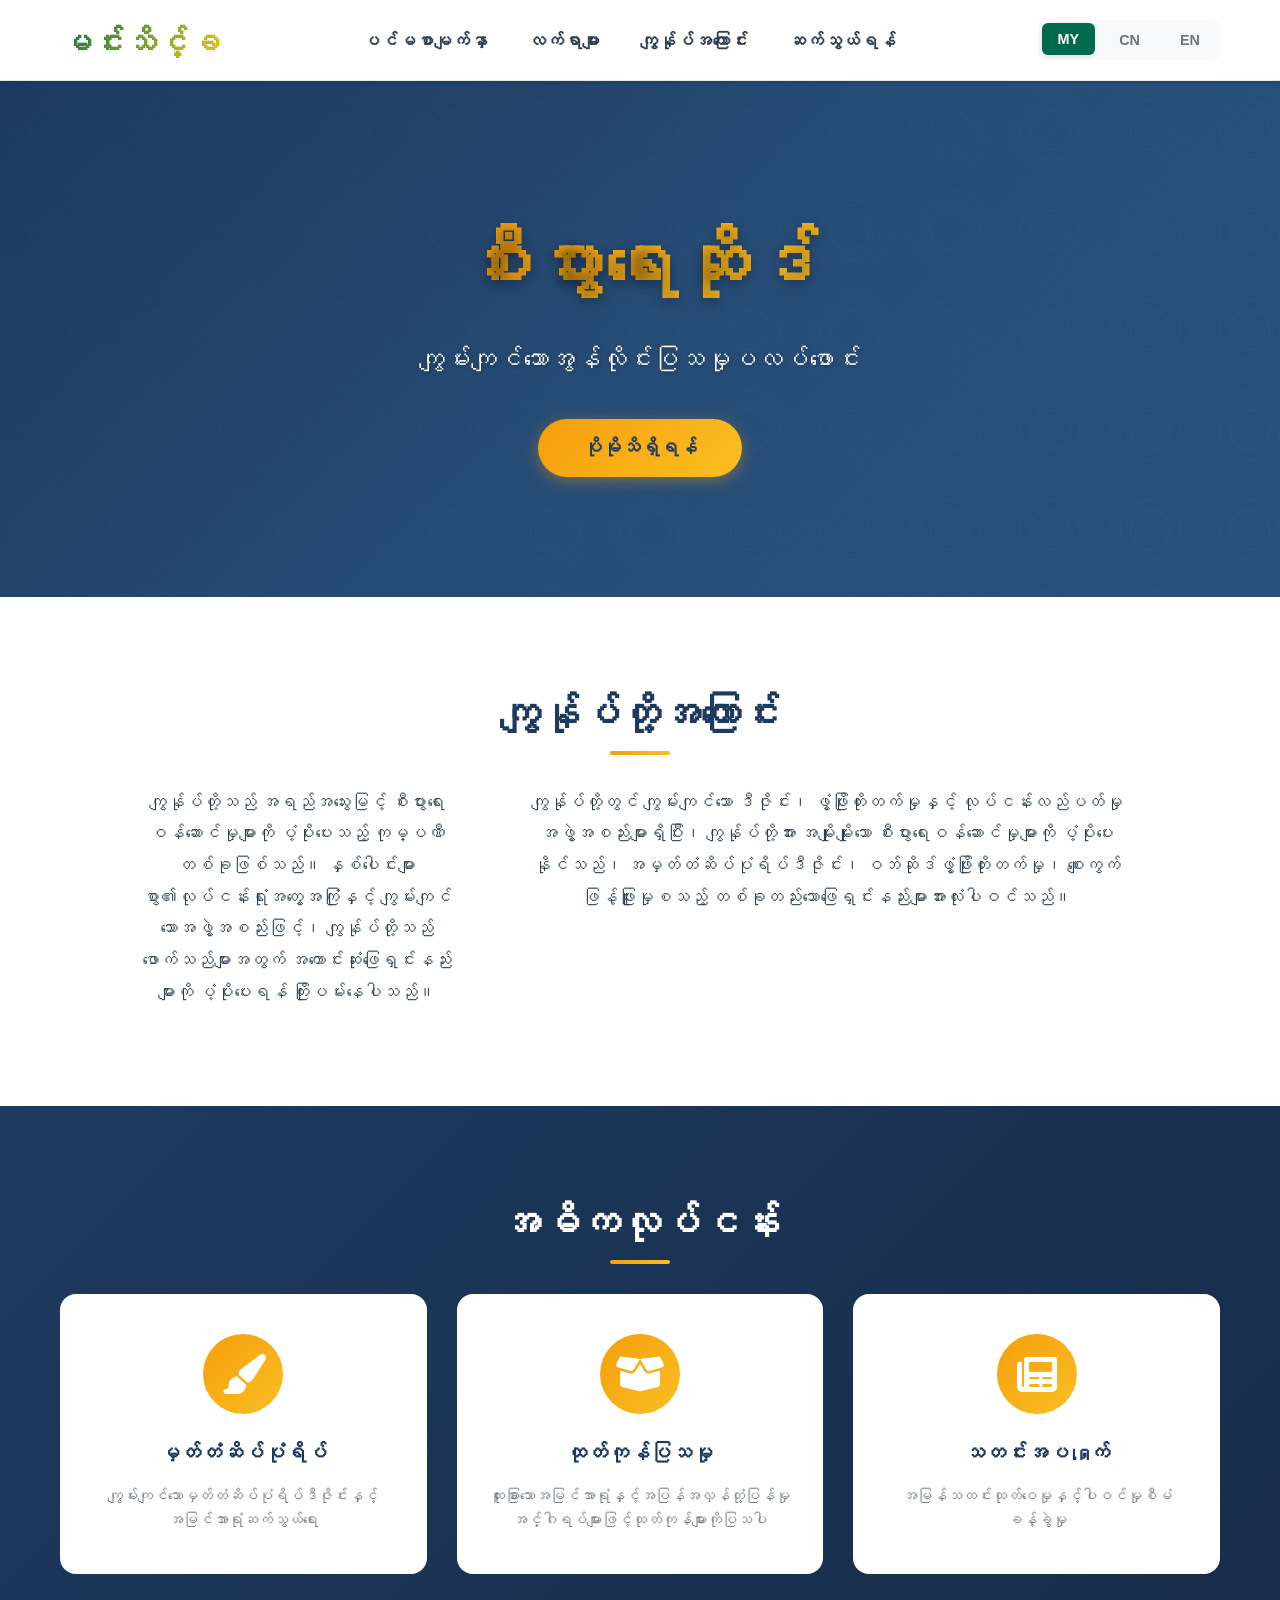
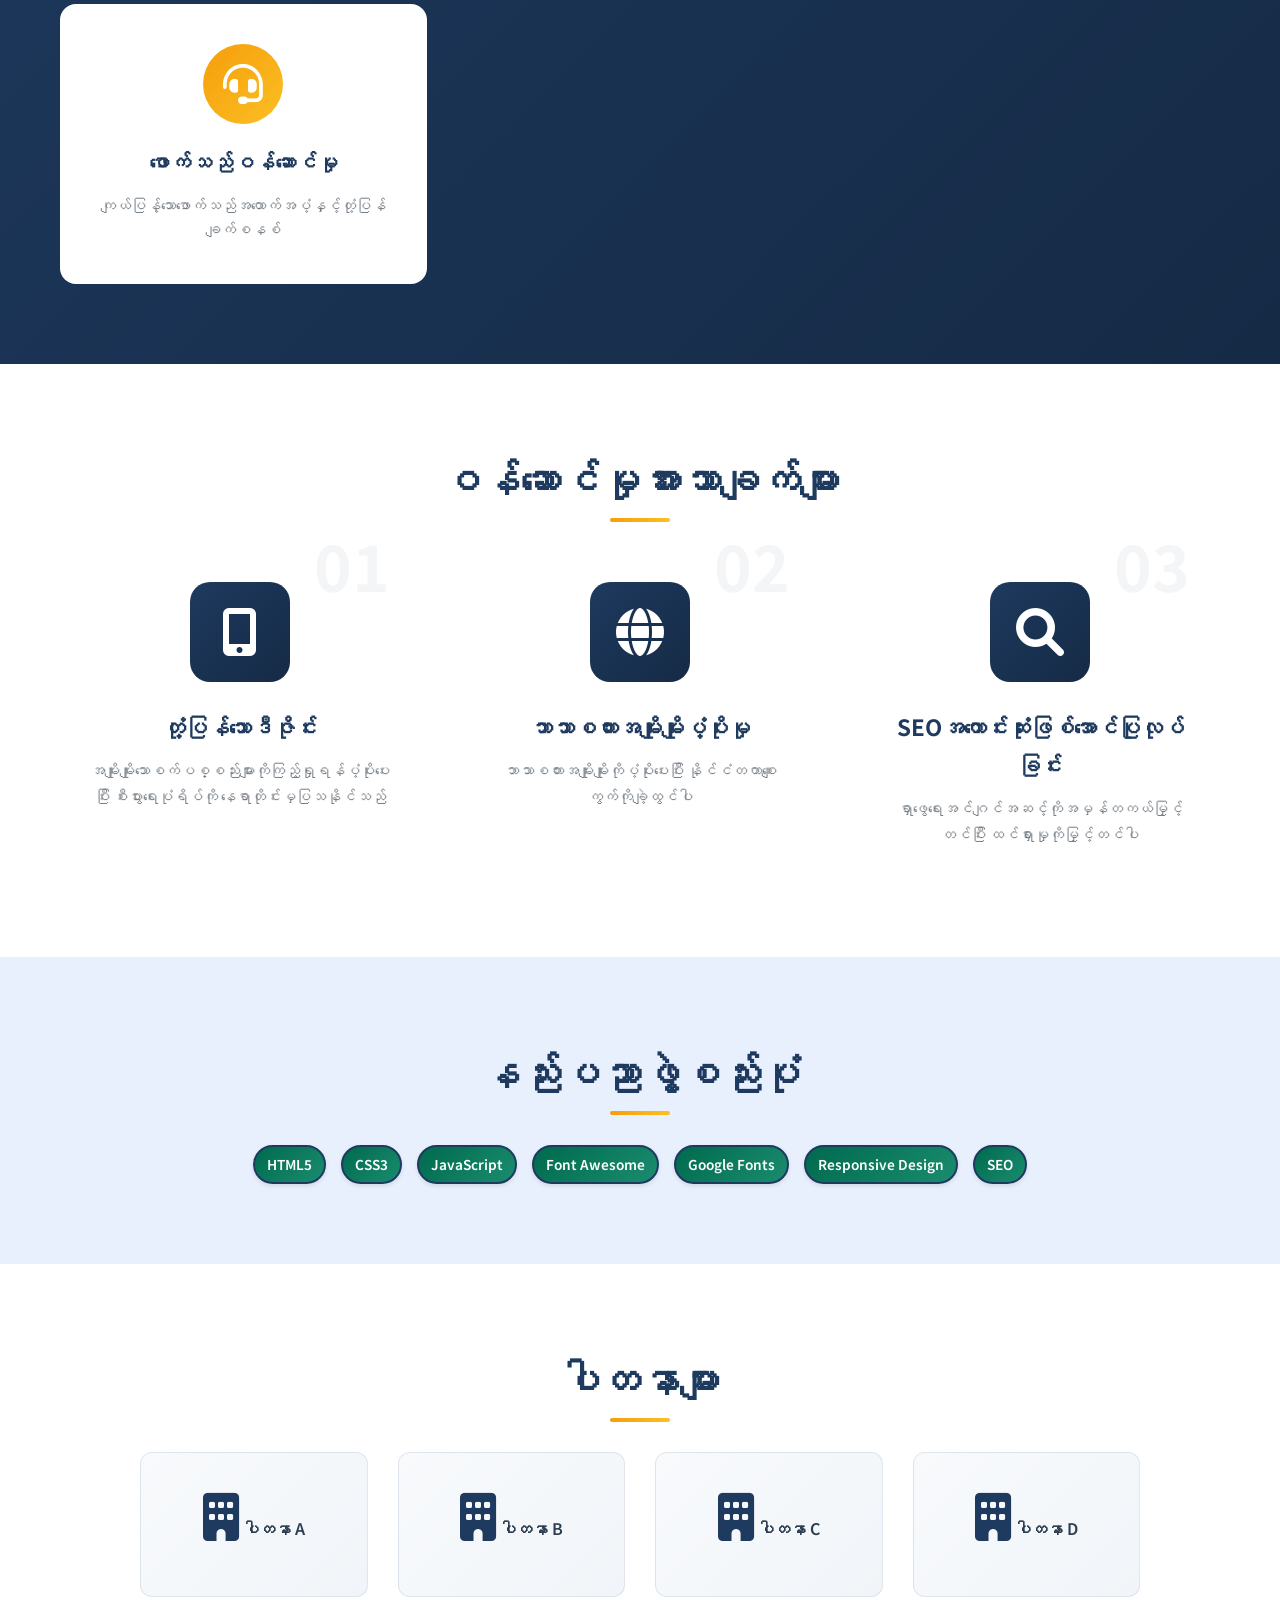
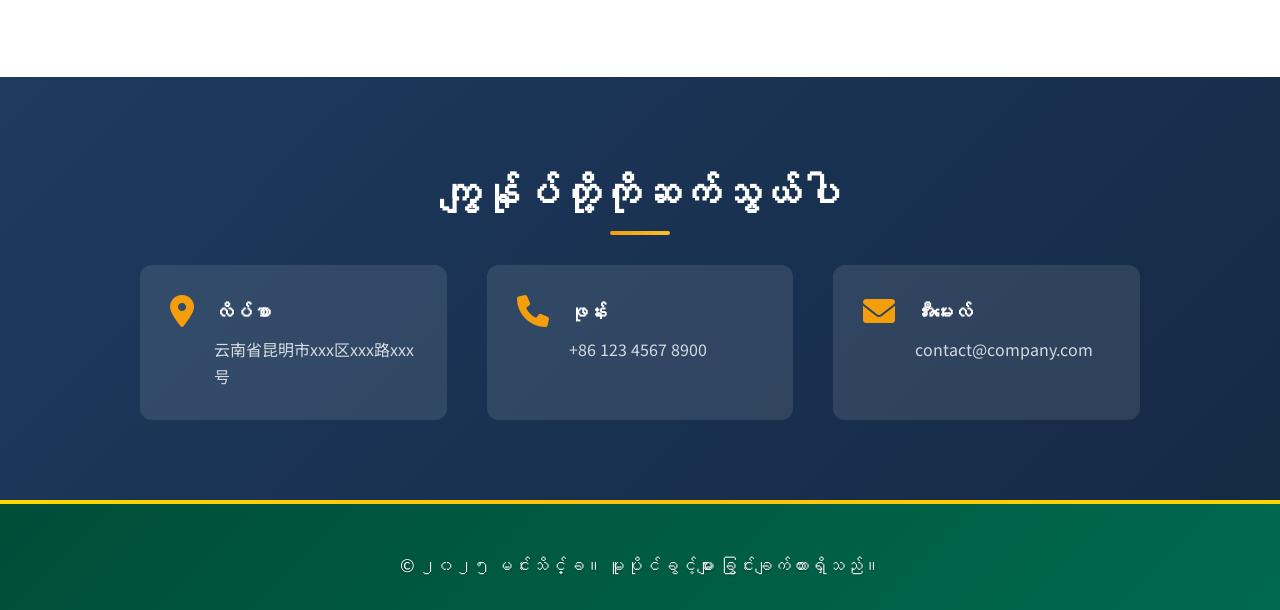
<file: corporate-site/corporate-site.html>
<!DOCTYPE html>
<html lang="my" dir="ltr">
<head>
    <meta charset="UTF-8">
    <meta name="viewport" content="width=device-width, initial-scale=1.0">
    <meta name="description" content="企业官网 - 专业的在线展示平台，支持多语言切换">
    <meta name="keywords" content="企业官网,品牌形象,产品展示,新闻动态">
    <meta name="author" content="Min Thant Kyaw">
    <title>企业官网 | 敏廷凯 - Min Thant Kyaw</title>
    <link rel="stylesheet" href="../styles.css">
    <link rel="stylesheet" href="corporate-site.css">
    <link href="https://fonts.googleapis.com/css2?family=Myanmar+Text&family=Noto+Sans+SC:wght@300;400;500;700&display=swap" rel="stylesheet">
    <link rel="stylesheet" href="https://cdnjs.cloudflare.com/ajax/libs/font-awesome/6.0.0/css/all.min.css">
</head>
<body>
    <nav class="navbar" role="navigation" aria-label="Main Navigation">
        <div class="nav-container">
            <div class="nav-logo">
                <a href="../index.html" style="text-decoration: none;">
                    <h1 data-lang-key="logo">မင်းသိင်္ခ</h1>
                </a>
            </div>
            <ul class="nav-menu" role="menubar" id="nav-menu">
                <li role="none"><a href="../index.html#home" data-lang-key="nav_home" role="menuitem">ပင်မစာမျက်နှာ</a></li>
                <li role="none"><a href="../index.html#portfolio" data-lang-key="nav_portfolio" role="menuitem">လက်ရာများ</a></li>
                <li role="none"><a href="../index.html#about" data-lang-key="nav_about" role="menuitem">ကျွန်ုပ်အကြောင်း</a></li>
                <li role="none"><a href="../index.html#contact" data-lang-key="nav_contact" role="menuitem">ဆက်သွယ်ရန</a></li>
            </ul>
            <div class="language-switcher" role="group" aria-label="Language Selection">
                <button class="lang-btn active" data-lang="my" aria-pressed="true" aria-label="Burmese Language">MY</button>
                <button class="lang-btn" data-lang="cn" aria-pressed="false" aria-label="Chinese Language">CN</button>
                <button class="lang-btn" data-lang="en" aria-pressed="false" aria-label="English Language">EN</button>
            </div>
            <button class="hamburger" aria-label="Toggle Menu" aria-expanded="false" aria-controls="nav-menu" type="button">
                <span></span>
                <span></span>
                <span></span>
            </button>
        </div>
    </nav>

    <main class="corporate-main">
        <section class="corporate-hero">
            <div class="hero-overlay"></div>
            <div class="hero-content">
                <h1 data-lang-key="corporate_hero_title">企业官网</h1>
                <p data-lang-key="corporate_hero_subtitle">专业的在线展示平台</p>
                <button class="cta-button" data-lang-key="corporate_learn_more">了解更多</button>
            </div>
        </section>

        <section class="about-section">
            <div class="container">
                <div class="section-header">
                    <h2 data-lang-key="corporate_about_title">关于我们</h2>
                </div>
                <div class="about-content">
                    <p data-lang-key="corporate_about_desc">我们是一家专注于提供高品质企业服务的公司。凭借多年的行业经验和专业团队，我们致力于为客户提供最优质的解决方案。我们的使命是帮助企业实现数字化转型，提升品牌价值和市场竞争力。</p>
                    <p data-lang-key="corporate_about_desc2">我们拥有专业的设计、开发和运营团队，能够为您提供全方位的企业服务，包括品牌形象设计、网站开发、营销推广等一站式解决方案。</p>
                </div>
            </div>
        </section>

        <section class="services-section">
            <div class="container">
                <div class="section-header">
                    <h2 data-lang-key="corporate_services_title">核心业务</h2>
                </div>
                <div class="services-grid" id="services-grid">
                </div>
            </div>
        </section>

        <section class="advantages-section">
            <div class="container">
                <div class="section-header">
                    <h2 data-lang-key="corporate_advantages_title">服务优势</h2>
                </div>
                <div class="advantages-grid">
                    <div class="advantage-item">
                        <div class="advantage-number">01</div>
                        <div class="advantage-icon">
                            <i class="fas fa-mobile-alt"></i>
                        </div>
                        <h3 data-lang-key="corporate_advantage1">响应式设计</h3>
                        <p data-lang-key="corporate_advantage1_desc">支持各种设备访问，随时随地展示企业形象</p>
                    </div>
                    <div class="advantage-item">
                        <div class="advantage-number">02</div>
                        <div class="advantage-icon">
                            <i class="fas fa-globe"></i>
                        </div>
                        <h3 data-lang-key="corporate_advantage2">多语言支持</h3>
                        <p data-lang-key="corporate_advantage2_desc">支持多种语言，拓展国际市场</p>
                    </div>
                    <div class="advantage-item">
                        <div class="advantage-number">03</div>
                        <div class="advantage-icon">
                            <i class="fas fa-search"></i>
                        </div>
                        <h3 data-lang-key="corporate_advantage3">SEO优化</h3>
                        <p data-lang-key="corporate_advantage3_desc">优化搜索引擎排名，提升曝光度</p>
                    </div>
                </div>
            </div>
        </section>

        <section class="tech-stack-section">
            <div class="container">
                <div class="section-header">
                    <h2 data-lang-key="corporate_tech_title">技术架构</h2>
                </div>
                <div class="tech-tags" id="tech-tags">
                </div>
            </div>
        </section>

        <section class="partners-section">
            <div class="container">
                <div class="section-header">
                    <h2 data-lang-key="corporate_partners_title">合作伙伴</h2>
                </div>
                <div class="partners-grid">
                    <div class="partner-item">
                        <i class="fas fa-building"></i>
                        <span data-lang-key="corporate_partner1">合作伙伴 A</span>
                    </div>
                    <div class="partner-item">
                        <i class="fas fa-building"></i>
                        <span data-lang-key="corporate_partner2">合作伙伴 B</span>
                    </div>
                    <div class="partner-item">
                        <i class="fas fa-building"></i>
                        <span data-lang-key="corporate_partner3">合作伙伴 C</span>
                    </div>
                    <div class="partner-item">
                        <i class="fas fa-building"></i>
                        <span data-lang-key="corporate_partner4">合作伙伴 D</span>
                    </div>
                </div>
            </div>
        </section>

        <section class="contact-section">
            <div class="container">
                <div class="section-header">
                    <h2 data-lang-key="corporate_contact_title">联系我们</h2>
                </div>
                <div class="contact-info">
                    <div class="contact-item">
                        <i class="fas fa-map-marker-alt"></i>
                        <div>
                            <h4 data-lang-key="corporate_contact_address">地址</h4>
                            <p>云南省昆明市xxx区xxx路xxx号</p>
                        </div>
                    </div>
                    <div class="contact-item">
                        <i class="fas fa-phone"></i>
                        <div>
                            <h4 data-lang-key="corporate_contact_phone">电话</h4>
                            <p>+86 123 4567 8900</p>
                        </div>
                    </div>
                    <div class="contact-item">
                        <i class="fas fa-envelope"></i>
                        <div>
                            <h4 data-lang-key="corporate_contact_email">邮箱</h4>
                            <p>contact@company.com</p>
                        </div>
                    </div>
                </div>
            </div>
        </section>
    </main>

    <footer class="footer">
        <div class="container">
            <p data-lang-key="footer_text">© 2024 敏廷凯 版权所有。</p>
        </div>
    </footer>

    <script src="../translations.js"></script>
    <script src="corporate-site.js"></script>
</body>
</html>
</file>
<file: styles.css>
* {
    margin: 0;
    padding: 0;
    box-sizing: border-box;
}

:root {
    --primary-gold: #FFD700;
    --primary-green: #006A4E;
    --primary-green-light: #1a8c6e;
    --primary-green-dark: #004d38;
    --accent-red: #E43d3d;
    --accent-blue: #3498db;
    --white: #ffffff;
    --light-gray: #f8f9fa;
    --medium-gray: #e9ecef;
    --dark-gray: #495057;
    --text-dark: #2c3e50;
    --text-light: #6c757d;
    --shadow-sm: 0 2px 4px rgba(0, 0, 0, 0.1);
    --shadow-md: 0 4px 8px rgba(0, 0, 0, 0.15);
    --shadow-lg: 0 8px 16px rgba(0, 0, 0, 0.2);
    --transition-fast: all 0.2s ease;
    --transition: all 0.3s ease;
    --transition-slow: all 0.5s ease;
    --border-radius: 8px;
    --border-radius-lg: 12px;
}

body {
    font-family: 'Myanmar Text', 'Noto Sans SC', Arial, sans-serif;
    line-height: 1.7;
    color: var(--text-dark);
    overflow-x: hidden;
    background: linear-gradient(135deg, var(--light-gray) 0%, var(--white) 100%);
}

.container {
    max-width: 1200px;
    margin: 0 auto;
    padding: 0 20px;
}

.navbar {
    position: fixed;
    top: 0;
    width: 100%;
    background: rgba(255, 255, 255, 0.95);
    backdrop-filter: blur(10px);
    box-shadow: var(--shadow-sm);
    z-index: 1000;
    transition: var(--transition);
    border-bottom: 1px solid rgba(0, 106, 78, 0.1);
}

.nav-container {
    max-width: 1200px;
    margin: 0 auto;
    padding: 0 20px;
    display: flex;
    justify-content: space-between;
    align-items: center;
    height: 80px;
}

.nav-logo h1 {
    color: var(--primary-green);
    font-size: 2rem;
    font-weight: 700;
    background: linear-gradient(135deg, var(--primary-green), var(--primary-gold));
    -webkit-background-clip: text;
    -webkit-text-fill-color: transparent;
    background-clip: text;
    text-shadow: 0 2px 4px rgba(0, 106, 78, 0.1);
}

.nav-menu {
    display: flex;
    list-style: none;
    gap: 40px;
}

.nav-menu a {
    text-decoration: none;
    color: var(--text-dark);
    font-weight: 600;
    font-size: 1.1rem;
    transition: var(--transition-fast);
    position: relative;
    padding: 8px 0;
}

.nav-menu a:hover {
    color: var(--primary-green);
    transform: translateY(-2px);
}

.nav-menu a::after {
    content: '';
    position: absolute;
    width: 0;
    height: 3px;
    bottom: 0;
    left: 50%;
    background: linear-gradient(90deg, var(--primary-green), var(--primary-gold));
    transition: var(--transition);
    transform: translateX(-50%);
    border-radius: 2px;
}

.nav-menu a:hover::after {
    width: 100%;
}

.language-switcher {
    display: flex;
    gap: 8px;
    background: var(--light-gray);
    padding: 4px;
    border-radius: var(--border-radius);
}

.lang-btn {
    padding: 8px 16px;
    border: none;
    background: transparent;
    color: var(--text-light);
    cursor: pointer;
    border-radius: 6px;
    font-weight: 600;
    font-size: 0.9rem;
    transition: var(--transition-fast);
    min-width: 50px;
}

.lang-btn.active,
.lang-btn:hover {
    background: var(--primary-green);
    color: var(--white);
    transform: translateY(-1px);
    box-shadow: var(--shadow-sm);
}

.hamburger {
    display: none;
    flex-direction: column;
    cursor: pointer;
    padding: 10px;
    background: transparent;
    border: none;
}

.hamburger span {
    width: 25px;
    height: 3px;
    background: var(--primary-green);
    margin: 3px 0;
    transition: var(--transition);
    border-radius: 2px;
}

.hero {
    height: 100vh;
    min-height: 700px;
    background: linear-gradient(135deg, rgba(0, 106, 78, 0.85) 0%, rgba(255, 215, 0, 0.15) 100%),
                url('https://images.unsplash.com/photo-1551650975-87deedd944c3?ixlib=rb-4.0.3&auto=format&fit=crop&w=1920&q=80') center/cover;
    display: flex;
    align-items: center;
    justify-content: center;
    text-align: center;
    color: var(--white);
    padding-top: 80px;
    position: relative;
    overflow: visible;
}

.hero::before {
    content: '';
    position: absolute;
    top: 0;
    left: 0;
    right: 0;
    bottom: 0;
    background: radial-gradient(circle at 50% 50%, rgba(255, 215, 0, 0.1) 0%, transparent 70%);
    animation: pulse 4s ease-in-out infinite;
}

@keyframes pulse {
    0%, 100% { opacity: 0.5; transform: scale(1); }
    50% { opacity: 0.8; transform: scale(1.05); }
}

.hero-content {
    position: relative;
    z-index: 2;
    max-width: 1400px;
    padding: 0 20px;
    width: 100%;
    text-align: center;
    display: flex;
    flex-direction: column;
    align-items: center;
    justify-content: center;
}

.hero-content h1 {
    font-size: clamp(1.8rem, 4vw, 3rem);
    margin-bottom: 25px;
    font-weight: 700;
    text-shadow: 2px 2px 8px rgba(0, 0, 0, 0.3);
    line-height: 1.6;
    font-family: 'Myanmar Text', 'Noto Sans SC', Arial, sans-serif;
    color: var(--white);
    background: linear-gradient(135deg, var(--white), var(--primary-gold));
    -webkit-background-clip: text;
    -webkit-text-fill-color: var(--white);
    background-clip: text;
    animation: fadeInUp 1s ease-out;
    word-wrap: normal;
    word-break: normal;
    white-space: nowrap;
    overflow: visible;
    text-overflow: clip;
    max-width: 100%;
    text-align: center;
    display: inline-block;
    min-width: min-content;
}

.hero-content p {
    font-size: clamp(1.2rem, 3vw, 1.6rem);
    margin-bottom: 40px;
    max-width: 800px;
    line-height: 1.7;
    text-shadow: 1px 1px 4px rgba(0, 0, 0, 0.3);
    opacity: 0.95;
    animation: fadeInUp 1s ease-out 0.2s both;
    word-wrap: break-word;
    hyphens: auto;
    margin-left: auto;
    margin-right: auto;
}

@keyframes fadeInUp {
    from {
        opacity: 0;
        transform: translateY(30px);
    }
    to {
        opacity: 1;
        transform: translateY(0);
    }
}

.cta-button {
    padding: 18px 40px;
    background: linear-gradient(135deg, var(--primary-gold), #FFC107);
    color: var(--dark-gray);
    border: none;
    border-radius: var(--border-radius-lg);
    font-size: 1.2rem;
    font-weight: 700;
    cursor: pointer;
    transition: var(--transition);
    text-decoration: none;
    display: inline-block;
    position: relative;
    overflow: hidden;
    box-shadow: var(--shadow-lg);
    animation: fadeInUp 1s ease-out 0.4s both;
}

.cta-button::before {
    content: '';
    position: absolute;
    top: 0;
    left: -100%;
    width: 100%;
    height: 100%;
    background: linear-gradient(90deg, transparent, rgba(255, 255, 255, 0.3), transparent);
    transition: var(--transition-slow);
}

.cta-button:hover {
    transform: translateY(-3px) scale(1.05);
    box-shadow: 0 12px 24px rgba(0, 0, 0, 0.3);
}

.cta-button:hover::before {
    left: 100%;
}

.portfolio {
    padding: 100px 0;
    background: linear-gradient(135deg, var(--white) 0%, var(--light-gray) 100%);
    position: relative;
}

.portfolio::before {
    content: '';
    position: absolute;
    top: 0;
    left: 0;
    right: 0;
    height: 2px;
    background: linear-gradient(90deg, transparent, var(--primary-gold), transparent);
}

.portfolio h2 {
    text-align: center;
    font-size: 3rem;
    margin-bottom: 60px;
    color: var(--primary-green);
    position: relative;
    font-weight: 700;
}

.portfolio h2::after {
    content: '';
    position: absolute;
    bottom: -15px;
    left: 50%;
    transform: translateX(-50%);
    width: 80px;
    height: 4px;
    background: linear-gradient(90deg, var(--primary-green), var(--primary-gold));
    border-radius: 2px;
}

.portfolio-grid {
    display: grid;
    grid-template-columns: repeat(auto-fit, minmax(350px, 1fr));
    gap: 40px;
    margin-top: 60px;
}

.project-card {
    background: var(--white);
    border-radius: var(--border-radius-lg);
    overflow: hidden;
    box-shadow: var(--shadow-md);
    transition: var(--transition);
    position: relative;
    border: 1px solid rgba(0, 106, 78, 0.1);
}

.project-card::before {
    content: '';
    position: absolute;
    top: 0;
    left: 0;
    right: 0;
    height: 4px;
    background: linear-gradient(90deg, var(--primary-green), var(--primary-gold));
    z-index: 2;
}

.project-card:hover {
    transform: translateY(-8px) scale(1.02);
    box-shadow: var(--shadow-lg);
    border-color: rgba(0, 106, 78, 0.2);
}

.project-image {
    position: relative;
    overflow: hidden;
}

.project-image img {
    width: 100%;
    height: 250px;
    object-fit: cover;
    transition: var(--transition-slow);
}

.project-card:hover .project-image img {
    transform: scale(1.1);
}

.project-image::after {
    content: '';
    position: absolute;
    top: 0;
    left: 0;
    right: 0;
    bottom: 0;
    background: linear-gradient(to bottom, transparent 70%, rgba(0, 106, 78, 0.1));
    opacity: 0;
    transition: var(--transition);
}

.project-card:hover .project-image::after {
    opacity: 1;
}

.project-info {
    padding: 30px;
    position: relative;
}

.project-info h3 {
    font-size: 1.5rem;
    margin-bottom: 15px;
    color: var(--primary-green);
    font-weight: 700;
    line-height: 1.3;
}

.tech-tags {
    display: flex;
    gap: 8px;
    margin-bottom: 20px;
    flex-wrap: wrap;
}

.tech-tags span {
    background: linear-gradient(135deg, var(--primary-green), var(--primary-green-light));
    color: var(--white);
    padding: 6px 12px;
    border-radius: 20px;
    font-size: 0.85rem;
    font-weight: 600;
    box-shadow: var(--shadow-sm);
    transition: var(--transition-fast);
}

.tech-tags span:hover {
    transform: translateY(-2px);
    box-shadow: var(--shadow-md);
}

.project-info p {
    margin-bottom: 25px;
    color: var(--text-light);
    line-height: 1.6;
    font-size: 1rem;
}

.project-btn {
    padding: 12px 24px;
    background: transparent;
    border: 2px solid var(--primary-green);
    color: var(--primary-green);
    border-radius: var(--border-radius);
    cursor: pointer;
    transition: var(--transition);
    font-weight: 600;
    font-size: 1rem;
    position: relative;
    overflow: hidden;
}

.project-btn::before {
    content: '';
    position: absolute;
    top: 0;
    left: -100%;
    width: 100%;
    height: 100%;
    background: linear-gradient(90deg, transparent, rgba(0, 106, 78, 0.1), transparent);
    transition: var(--transition-slow);
}

.project-btn:hover {
    background: var(--primary-green);
    color: var(--white);
    transform: translateY(-2px);
    box-shadow: var(--shadow-md);
}

.project-btn:hover::before {
    left: 100%;
}

.about {
    padding: 100px 0;
    background: linear-gradient(135deg, var(--light-gray) 0%, var(--white) 100%);
    position: relative;
    overflow: hidden;
}

.about::before {
    content: '';
    position: absolute;
    top: 0;
    left: 0;
    right: 0;
    bottom: 0;
    background: url('data:image/svg+xml,<svg xmlns="http://www.w3.org/2000/svg" viewBox="0 0 100 100" width="100" height="100" opacity="0.02"><path d="M30,30 Q50,10 70,30 T90,50 T70,70 T50,90 T30,70 T10,50 T30,30" fill="none" stroke="%23006A4E" stroke-width="1"/></svg>');
    opacity: 0.3;
}

.about-content {
    display: grid;
    grid-template-columns: 1fr 2fr;
    gap: 60px;
    align-items: start;
    position: relative;
    z-index: 2;
}

.about-image {
    text-align: center;
    position: relative;
}

.about-image::before {
    content: '';
    position: absolute;
    top: -20px;
    left: -20px;
    right: -20px;
    bottom: -20px;
    background: linear-gradient(135deg, var(--primary-green), var(--primary-gold));
    border-radius: 50%;
    z-index: -1;
    opacity: 0.1;
    animation: rotate 10s linear infinite;
}

@keyframes rotate {
    from { transform: rotate(0deg); }
    to { transform: rotate(360deg); }
}

.about-image img {
    width: 320px;
    height: 320px;
    border-radius: 50%;
    object-fit: cover;
    border: 8px solid var(--white);
    box-shadow: var(--shadow-lg);
    transition: var(--transition);
    position: relative;
}

.about-image:hover img {
    transform: scale(1.05);
    box-shadow: 0 20px 40px rgba(0, 106, 78, 0.3);
}

.about-text h2 {
    font-size: 3rem;
    margin-bottom: 30px;
    color: var(--primary-green);
    font-weight: 700;
    position: relative;
}

.about-text h2::after {
    content: '';
    position: absolute;
    bottom: -10px;
    left: 0;
    width: 60px;
    height: 4px;
    background: linear-gradient(90deg, var(--primary-green), var(--primary-gold));
    border-radius: 2px;
}

.about-text p {
    margin-bottom: 40px;
    font-size: 1.2rem;
    line-height: 1.8;
    color: var(--text-dark);
    background: rgba(255, 255, 255, 0.8);
    padding: 25px;
    border-radius: var(--border-radius);
    border-left: 4px solid var(--primary-gold);
    box-shadow: var(--shadow-sm);
}

.about-text h3 {
    font-size: 2rem;
    margin-bottom: 30px;
    color: var(--primary-green);
    font-weight: 700;
}

.skills {
    display: flex;
    flex-direction: column;
    gap: 25px;
}

.skill {
    display: flex;
    flex-direction: column;
    gap: 12px;
}

.skill-header {
    display: flex;
    justify-content: space-between;
    align-items: center;
}

.skill span {
    font-weight: 700;
    color: var(--text-dark);
    font-size: 1.1rem;
}

.skill-percentage {
    font-weight: 600;
    color: var(--primary-green);
    font-size: 1rem;
}

.skill-bar {
    width: 100%;
    height: 16px;
    background: var(--medium-gray);
    border-radius: 8px;
    overflow: hidden;
    position: relative;
    box-shadow: inset 0 2px 4px rgba(0, 0, 0, 0.1);
    margin-top: 8px;
}

.skill-progress {
    height: 100%;
    background: linear-gradient(90deg, 
        var(--primary-green) 0%, 
        var(--primary-green-light) 50%, 
        var(--primary-gold) 100%);
    border-radius: 8px;
    transition: width 1.2s cubic-bezier(0.4, 0, 0.2, 1);
    position: relative;
    overflow: hidden;
    width: 0%;
    min-width: 8px;
}

.skill-progress::before {
    content: '';
    position: absolute;
    top: 0;
    left: 0;
    right: 0;
    bottom: 0;
    background: linear-gradient(90deg, 
        rgba(255, 255, 255, 0.2) 0%, 
        rgba(255, 255, 255, 0.4) 50%, 
        rgba(255, 255, 255, 0.2) 100%);
    animation: progressShine 2s ease-in-out infinite;
}

.skill-progress::after {
    content: attr(data-percentage);
    position: absolute;
    right: 10px;
    top: 50%;
    transform: translateY(-50%);
    color: var(--white);
    font-size: 0.75rem;
    font-weight: 700;
    text-shadow: 1px 1px 2px rgba(0, 0, 0, 0.5);
    opacity: 0.9;
    transition: opacity 0.3s ease;
}

@keyframes progressShine {
    0%, 100% { 
        transform: translateX(-100%); 
        opacity: 0.3;
    }
    50% { 
        transform: translateX(100%); 
        opacity: 0.8;
    }
}

.skill-bar:hover .skill-progress::after {
    opacity: 1;
}

@media (max-width: 768px) {
    .skill-bar {
        height: 14px;
        border-radius: 7px;
    }
    
    .skill-progress::after {
        font-size: 0.7rem;
        right: 8px;
    }
    
    .skill {
        margin-bottom: 25px;
    }
}

@media (max-width: 480px) {
    .skill-bar {
        height: 12px;
        border-radius: 6px;
    }
    
    .skill-progress::after {
        font-size: 0.65rem;
        right: 6px;
    }
    
    .skill span {
        font-size: 1rem;
    }
    
    .skill-percentage {
        font-size: 0.9rem;
    }
}

.services {
    margin: 50px 0;
    padding: 40px 0;
    border-top: 2px solid var(--medium-gray);
    border-bottom: 2px solid var(--medium-gray);
}

.services h3 {
    font-size: 2rem;
    margin-bottom: 40px;
    color: var(--primary-green);
    font-weight: 700;
    text-align: center;
}

.services-grid {
    display: grid;
    grid-template-columns: repeat(auto-fit, minmax(250px, 1fr));
    gap: 30px;
}

.service-item {
    background: var(--white);
    padding: 30px 25px;
    border-radius: var(--border-radius-lg);
    text-align: center;
    box-shadow: var(--shadow-md);
    transition: var(--transition);
    border: 1px solid rgba(0, 106, 78, 0.1);
    position: relative;
    overflow: hidden;
}

.service-item::before {
    content: '';
    position: absolute;
    top: 0;
    left: 0;
    right: 0;
    height: 4px;
    background: linear-gradient(90deg, var(--primary-green), var(--primary-gold));
    transform: scaleX(0);
    transition: var(--transition);
}

.service-item:hover {
    transform: translateY(-5px);
    box-shadow: var(--shadow-lg);
}

.service-item:hover::before {
    transform: scaleX(1);
}

.service-item i {
    font-size: 3rem;
    color: var(--primary-green);
    margin-bottom: 20px;
    display: block;
    transition: var(--transition);
}

.service-item:hover i {
    color: var(--primary-gold);
    transform: scale(1.1);
}

.service-item h4 {
    font-size: 1.3rem;
    margin-bottom: 15px;
    color: var(--primary-green);
    font-weight: 700;
}

.service-item p {
    color: var(--text-light);
    line-height: 1.6;
    font-size: 1rem;
    margin: 0;
}

.contact {
    padding: 100px 0;
    background: linear-gradient(135deg, var(--white) 0%, var(--light-gray) 100%);
    position: relative;
}

.contact::before {
    content: '';
    position: absolute;
    top: 0;
    left: 0;
    right: 0;
    height: 2px;
    background: linear-gradient(90deg, transparent, var(--primary-gold), transparent);
}

.contact h2 {
    text-align: center;
    font-size: 3rem;
    margin-bottom: 60px;
    color: var(--primary-green);
    font-weight: 700;
    position: relative;
}

.contact h2::after {
    content: '';
    position: absolute;
    bottom: -15px;
    left: 50%;
    transform: translateX(-50%);
    width: 80px;
    height: 4px;
    background: linear-gradient(90deg, var(--primary-green), var(--primary-gold));
    border-radius: 2px;
}

.contact-content {
    display: grid;
    grid-template-columns: 2fr 1fr;
    gap: 60px;
    align-items: start;
}

.contact-form {
    background: var(--white);
    padding: 40px;
    border-radius: var(--border-radius-lg);
    box-shadow: var(--shadow-lg);
    border: 1px solid rgba(0, 106, 78, 0.1);
    position: relative;
    overflow: hidden;
}

.contact-form::before {
    content: '';
    position: absolute;
    top: 0;
    left: 0;
    right: 0;
    height: 4px;
    background: linear-gradient(90deg, var(--primary-green), var(--primary-gold));
}

.form-group {
    margin-bottom: 30px;
    position: relative;
}

.form-group label {
    display: block;
    margin-bottom: 10px;
    font-weight: 600;
    color: var(--primary-green);
    font-size: 1.1rem;
}

.form-group input,
.form-group textarea {
    width: 100%;
    padding: 15px;
    border: 2px solid var(--medium-gray);
    border-radius: var(--border-radius);
    font-size: 1rem;
    transition: var(--transition);
    font-family: inherit;
    background: var(--light-gray);
}

.form-group input:focus,
.form-group textarea:focus {
    outline: none;
    border-color: var(--primary-green);
    background: var(--white);
    box-shadow: 0 0 0 3px rgba(0, 106, 78, 0.1);
}

.form-group input:valid,
.form-group textarea:valid {
    border-color: var(--primary-green);
}

.submit-btn {
    width: 100%;
    padding: 18px;
    background: linear-gradient(135deg, var(--primary-green), var(--primary-green-light));
    color: var(--white);
    border: none;
    border-radius: var(--border-radius);
    font-size: 1.2rem;
    font-weight: 700;
    cursor: pointer;
    transition: var(--transition);
    position: relative;
    overflow: hidden;
    box-shadow: var(--shadow-md);
}

.submit-btn::before {
    content: '';
    position: absolute;
    top: 0;
    left: -100%;
    width: 100%;
    height: 100%;
    background: linear-gradient(90deg, transparent, rgba(255, 255, 255, 0.3), transparent);
    transition: var(--transition-slow);
}

.submit-btn:hover {
    background: linear-gradient(135deg, var(--primary-green-light), var(--primary-green));
    transform: translateY(-2px);
    box-shadow: var(--shadow-lg);
}

.submit-btn:hover::before {
    left: 100%;
}

.social-links {
    text-align: center;
    background: var(--white);
    padding: 40px 30px;
    border-radius: var(--border-radius-lg);
    box-shadow: var(--shadow-lg);
    border: 1px solid rgba(0, 106, 78, 0.1);
    position: relative;
}

.social-links::before {
    content: '';
    position: absolute;
    top: 0;
    left: 0;
    right: 0;
    height: 4px;
    background: linear-gradient(90deg, var(--primary-green), var(--primary-gold));
}

.social-links h3 {
    font-size: 2rem;
    margin-bottom: 30px;
    color: var(--primary-green);
    font-weight: 700;
}

.social-icons {
    display: flex;
    justify-content: center;
    gap: 25px;
    flex-wrap: wrap;
}

.social-icon {
    display: inline-flex;
    align-items: center;
    justify-content: center;
    width: 70px;
    height: 70px;
    background: linear-gradient(135deg, var(--primary-green), var(--primary-green-light));
    color: var(--white);
    border-radius: 50%;
    font-size: 1.8rem;
    text-decoration: none;
    transition: var(--transition);
    position: relative;
    overflow: hidden;
    box-shadow: var(--shadow-md);
}

.social-icon::before {
    content: '';
    position: absolute;
    top: 0;
    left: -100%;
    width: 100%;
    height: 100%;
    background: linear-gradient(90deg, transparent, rgba(255, 255, 255, 0.3), transparent);
    transition: var(--transition-slow);
}

.social-icon:hover {
    background: linear-gradient(135deg, var(--primary-gold), #FFC107);
    color: var(--dark-gray);
    transform: translateY(-5px) scale(1.1);
    box-shadow: var(--shadow-lg);
}

.social-icon:hover::before {
    left: 100%;
}

.footer {
    background: linear-gradient(135deg, var(--primary-green-dark), var(--primary-green));
    color: var(--white);
    text-align: center;
    padding: 50px 0 30px;
    position: relative;
    overflow: hidden;
}

.footer::before {
    content: '';
    position: absolute;
    top: 0;
    left: 0;
    right: 0;
    height: 4px;
    background: linear-gradient(90deg, var(--primary-gold), #FFC107, var(--primary-gold));
}

.footer p {
    font-size: 1.1rem;
    opacity: 0.9;
    text-shadow: 0 1px 2px rgba(0, 0, 0, 0.3);
}

.footer-links {
    display: flex;
    justify-content: center;
    gap: 30px;
    margin-bottom: 20px;
    flex-wrap: wrap;
}

.footer-link {
    color: var(--white);
    text-decoration: none;
    opacity: 0.8;
    transition: var(--transition-fast);
    font-weight: 500;
}

.footer-link:hover {
    opacity: 1;
    color: var(--primary-gold);
    transform: translateY(-2px);
}

@media (max-width: 1024px) {
    .hero-content h1 {
        font-size: clamp(1.8rem, 5vw, 2.8rem);
        white-space: nowrap;
        overflow: visible;
    }
    
    .hero-content p {
        font-size: clamp(1.2rem, 2.5vw, 1.4rem);
    }
    
    .portfolio-grid {
        grid-template-columns: repeat(auto-fit, minmax(300px, 1fr));
        gap: 30px;
    }
    
    .about-content {
        gap: 40px;
    }
}

@media (max-width: 768px) {
    .nav-menu {
        display: none;
        position: absolute;
        top: 100%;
        left: 0;
        right: 0;
        background: var(--white);
        flex-direction: column;
        padding: 20px;
        box-shadow: var(--shadow-lg);
        border-top: 1px solid var(--medium-gray);
    }
    
    .nav-menu.active {
        display: flex;
    }
    
    .nav-menu li {
        margin: 10px 0;
    }
    
    .nav-menu a {
        padding: 15px;
        border-radius: var(--border-radius);
        background: var(--light-gray);
        text-align: center;
    }
    
    .hamburger {
        display: flex;
    }
    
    .hamburger.active span:nth-child(1) {
        transform: rotate(45deg) translate(5px, 5px);
    }
    
    .hamburger.active span:nth-child(2) {
        opacity: 0;
    }
    
    .hamburger.active span:nth-child(3) {
        transform: rotate(-45deg) translate(7px, -6px);
    }
    
    .hero {
        min-height: 600px;
        padding-top: 80px;
    }
    
    .hero-content h1 {
        font-size: clamp(1.5rem, 6vw, 2.2rem);
        margin-bottom: 20px;
        line-height: 1.6;
        white-space: nowrap;
        overflow: visible;
    }
    
    .hero-content p {
        font-size: clamp(1rem, 3vw, 1.2rem);
        margin-bottom: 30px;
    }
    
    .cta-button {
        padding: 16px 32px;
        font-size: 1.1rem;
    }
    
    .about-content {
        grid-template-columns: 1fr;
        text-align: center;
        gap: 40px;
    }
    
    .about-image img {
        width: 280px;
        height: 280px;
    }
    
    .contact-content {
        grid-template-columns: 1fr;
        gap: 40px;
    }
    
    .portfolio-grid {
        grid-template-columns: 1fr;
        gap: 30px;
    }
    
    .portfolio h2,
    .about-text h2,
    .contact h2 {
        font-size: 2.5rem;
    }
    
    .about-text p {
        font-size: 1.1rem;
        padding: 20px;
    }
}

@media (max-width: 480px) {
    .container {
        padding: 0 15px;
    }
    
    .nav-container {
        padding: 0 15px;
        height: 70px;
    }
    
    .nav-logo h1 {
        font-size: 1.6rem;
    }
    
    .hero {
        min-height: 500px;
    }
    
    .hero-content h1 {
        font-size: clamp(1.3rem, 7vw, 1.8rem);
        margin-bottom: 15px;
        line-height: 1.6;
        white-space: nowrap;
        overflow: visible;
    }
    
    .hero-content p {
        font-size: clamp(0.95rem, 3.5vw, 1.1rem);
        margin-bottom: 25px;
    }
    
    .cta-button {
        padding: 14px 28px;
        font-size: 1rem;
    }
    
    .portfolio,
    .about,
    .contact {
        padding: 60px 0;
    }
    
    .portfolio h2,
    .about-text h2,
    .contact h2 {
        font-size: 2rem;
        margin-bottom: 40px;
    }
    
    .about-image img {
        width: 240px;
        height: 240px;
    }
    
    .contact-form {
        padding: 30px 20px;
    }
    
    .social-icon {
        width: 60px;
        height: 60px;
        font-size: 1.6rem;
    }
    
    .footer {
        padding: 40px 0 20px;
    }
    
    .footer-links {
        gap: 20px;
    }
    
    .footer p {
        font-size: 0.9rem;
    }
}

@media (max-width: 360px) {
    .hero-content h1 {
        font-size: 1.5rem;
        white-space: nowrap;
        overflow: visible;
    }
    
    .hero-content p {
        font-size: 1rem;
    }
    
    .portfolio-grid {
        grid-template-columns: 1fr;
    }
    
    .project-card {
        margin: 0 -10px;
    }
}
</file>
<file: corporate-site/corporate-site.css>
:root {
    --corporate-primary: #1e3a5f;
    --corporate-secondary: #f59e0b;
    --corporate-primary-dark: #152a45;
    --corporate-accent: #3b82f6;
    --corporate-gold: #fbbf24;
    --corporate-light: #e8f0fe;
}

.corporate-main {
    padding-top: 80px;
}

.corporate-hero {
    background: linear-gradient(135deg, #1e3a5f 0%, #2d5a87 50%, #1e3a5f 100%);
    color: white;
    padding: 120px 20px;
    text-align: center;
    position: relative;
    overflow: hidden;
}

.corporate-hero::before {
    content: '';
    position: absolute;
    top: 0;
    left: 0;
    right: 0;
    bottom: 0;
    background: url("data:image/svg+xml,%3Csvg width='100' height='100' viewBox='0 0 100 100' xmlns='http://www.w3.org/2000/svg'%3E%3Cpath d='M50 50m-40 0a40 40 0 1 0 80 0a40 40 0 1 0 -80 0' fill='none' stroke='%23ffffff' stroke-width='0.5' opacity='0.1'/%3E%3Cpath d='M50 50m-30 0a30 30 0 1 0 60 0a30 30 0 1 0 -60 0' fill='none' stroke='%23ffffff' stroke-width='0.5' opacity='0.15'/%3E%3Cpath d='M50 50m-20 0a20 20 0 1 0 40 0a20 20 0 1 0 -40 0' fill='none' stroke='%23ffffff' stroke-width='0.5' opacity='0.2'/%3E%3C/svg%3E");
    background-size: 100px 100px;
}

.hero-overlay {
    position: absolute;
    top: 0;
    left: 0;
    right: 0;
    bottom: 0;
    background: linear-gradient(135deg, rgba(30, 58, 95, 0.9) 0%, rgba(45, 90, 135, 0.7) 100%);
}

.corporate-hero .hero-content {
    position: relative;
    z-index: 2;
}

.corporate-hero h1 {
    font-size: clamp(2.5rem, 7vw, 4.5rem);
    margin-bottom: 20px;
    font-weight: 700;
    text-shadow: 0 4px 12px rgba(0,0,0,0.3);
    background: linear-gradient(135deg, #f59e0b, #fbbf24);
    -webkit-background-clip: text;
    -webkit-text-fill-color: transparent;
    background-clip: text;
}

.corporate-hero p {
    font-size: clamp(1.2rem, 3vw, 1.6rem);
    margin-bottom: 40px;
    opacity: 0.95;
    max-width: 700px;
    margin-left: auto;
    margin-right: auto;
}

.corporate-hero .cta-button {
    padding: 18px 45px;
    background: linear-gradient(135deg, #f59e0b, #fbbf24);
    color: #1e3a5f;
    border: none;
    border-radius: 50px;
    font-size: 1.2rem;
    font-weight: 700;
    cursor: pointer;
    transition: all 0.3s ease;
    box-shadow: 0 4px 15px rgba(245, 158, 11, 0.4);
}

.corporate-hero .cta-button:hover {
    transform: translateY(-3px);
    box-shadow: 0 8px 25px rgba(245, 158, 11, 0.5);
}

.section-header {
    text-align: center;
    margin-bottom: 40px;
}

.section-header h2 {
    font-size: 2.5rem;
    color: var(--corporate-primary);
    margin-bottom: 15px;
    font-weight: 700;
    position: relative;
}

.section-header h2::after {
    content: '';
    position: absolute;
    bottom: -10px;
    left: 50%;
    transform: translateX(-50%);
    width: 60px;
    height: 4px;
    background: linear-gradient(90deg, #f59e0b, #fbbf24);
    border-radius: 2px;
}

.about-section {
    padding: 80px 20px;
    background: white;
}

.about-content {
    max-width: 1000px;
    margin: 0 auto;
}

.about-content p {
    font-size: 1.1rem;
    color: var(--text-dark);
    line-height: 1.8;
    margin-bottom: 20px;
    text-align: center;
}

.services-section {
    padding: 80px 20px;
    background: linear-gradient(135deg, var(--corporate-primary), var(--corporate-primary-dark));
}

.services-section .section-header h2 {
    color: white;
}

.services-section .section-header h2::after {
    background: linear-gradient(90deg, #f59e0b, #fbbf24);
}

.services-grid {
    display: grid;
    grid-template-columns: repeat(auto-fit, minmax(280px, 1fr));
    gap: 30px;
    max-width: 1200px;
    margin: 0 auto;
}

.service-card {
    background: white;
    padding: 40px 30px;
    border-radius: 16px;
    text-align: center;
    transition: all 0.3s ease;
    border-bottom: 4px solid transparent;
}

.service-card:hover {
    transform: translateY(-8px);
    box-shadow: 0 15px 40px rgba(0,0,0,0.2);
    border-bottom-color: #f59e0b;
}

.service-icon {
    width: 80px;
    height: 80px;
    margin: 0 auto 20px;
    background: linear-gradient(135deg, #f59e0b, #fbbf24);
    border-radius: 50%;
    display: flex;
    align-items: center;
    justify-content: center;
    color: white;
    font-size: 2.5rem;
    transition: transform 0.3s ease;
}

.service-card:hover .service-icon {
    transform: scale(1.1);
}

.service-card h3 {
    font-size: 1.3rem;
    color: var(--corporate-primary);
    margin-bottom: 12px;
    font-weight: 700;
}

.service-card p {
    color: var(--text-light);
    font-size: 0.95rem;
    line-height: 1.6;
}

.advantages-section {
    padding: 80px 20px;
    background: white;
}

.advantages-grid {
    display: grid;
    grid-template-columns: repeat(auto-fit, minmax(300px, 1fr));
    gap: 40px;
    max-width: 1200px;
    margin: 0 auto;
}

.advantage-item {
    text-align: center;
    padding: 30px;
    position: relative;
}

.advantage-number {
    position: absolute;
    top: -20px;
    right: 30px;
    font-size: 4rem;
    font-weight: 700;
    color: rgba(30, 58, 95, 0.05);
    line-height: 1;
}

.advantage-icon {
    width: 100px;
    height: 100px;
    margin: 0 auto 25px;
    background: linear-gradient(135deg, var(--corporate-primary), var(--corporate-primary-dark));
    border-radius: 20px;
    display: flex;
    align-items: center;
    justify-content: center;
    color: white;
    font-size: 3rem;
    transition: all 0.3s ease;
}

.advantage-item:hover .advantage-icon {
    transform: scale(1.05);
    box-shadow: 0 10px 30px rgba(30, 58, 95, 0.3);
}

.advantage-item h3 {
    font-size: 1.4rem;
    color: var(--corporate-primary);
    margin-bottom: 12px;
    font-weight: 700;
}

.advantage-item p {
    color: var(--text-light);
    font-size: 0.95rem;
}

.tech-stack-section {
    padding: 80px 20px;
    background: var(--corporate-light);
}

.tech-tags {
    display: flex;
    flex-wrap: wrap;
    gap: 15px;
    justify-content: center;
    max-width: 1000px;
    margin: 0 auto;
}

.tech-tag {
    padding: 12px 24px;
    background: white;
    border: 2px solid var(--corporate-primary);
    color: var(--corporate-primary);
    border-radius: 50px;
    font-size: 1rem;
    font-weight: 600;
    transition: all 0.3s ease;
    cursor: default;
}

.tech-tag:hover {
    background: var(--corporate-primary);
    color: white;
    transform: translateY(-3px);
    box-shadow: 0 8px 20px rgba(30, 58, 95, 0.3);
}

.partners-section {
    padding: 80px 20px;
    background: white;
}

.partners-grid {
    display: grid;
    grid-template-columns: repeat(auto-fit, minmax(200px, 1fr));
    gap: 30px;
    max-width: 1000px;
    margin: 0 auto;
}

.partner-item {
    background: linear-gradient(135deg, #f8fafc, #f1f5f9);
    padding: 40px 20px;
    border-radius: 12px;
    text-align: center;
    transition: all 0.3s ease;
    border: 1px solid rgba(30, 58, 95, 0.1);
}

.partner-item:hover {
    background: var(--corporate-primary);
    border-color: var(--corporate-primary);
    transform: translateY(-5px);
}

.partner-item i {
    font-size: 3rem;
    color: var(--corporate-primary);
    margin-bottom: 15px;
    transition: color 0.3s ease;
}

.partner-item:hover i {
    color: #f59e0b;
}

.partner-item span {
    font-size: 1rem;
    color: var(--text-dark);
    font-weight: 600;
    transition: color 0.3s ease;
}

.partner-item:hover span {
    color: white;
}

.contact-section {
    padding: 80px 20px;
    background: linear-gradient(135deg, var(--corporate-primary), var(--corporate-primary-dark));
}

.contact-section .section-header h2 {
    color: white;
}

.contact-section .section-header h2::after {
    background: linear-gradient(90deg, #f59e0b, #fbbf24);
}

.contact-info {
    display: grid;
    grid-template-columns: repeat(auto-fit, minmax(280px, 1fr));
    gap: 40px;
    max-width: 1000px;
    margin: 0 auto;
}

.contact-item {
    display: flex;
    align-items: flex-start;
    gap: 20px;
    background: rgba(255,255,255,0.1);
    padding: 30px;
    border-radius: 12px;
    transition: background 0.3s ease;
}

.contact-item:hover {
    background: rgba(255,255,255,0.15);
}

.contact-item i {
    font-size: 2rem;
    color: #f59e0b;
    flex-shrink: 0;
}

.contact-item h4 {
    font-size: 1.2rem;
    color: white;
    margin-bottom: 8px;
    font-weight: 600;
}

.contact-item p {
    color: rgba(255,255,255,0.8);
    font-size: 1rem;
}

@media (max-width: 768px) {
    .corporate-hero {
        padding: 100px 20px;
    }
    
    .corporate-hero h1 {
        font-size: clamp(2rem, 6vw, 3.5rem);
    }
    
    .services-grid,
    .advantages-grid,
    .partners-grid,
    .contact-info {
        grid-template-columns: 1fr;
    }
    
    .advantage-number {
        right: 20px;
        font-size: 3rem;
    }
}

@media (max-width: 480px) {
    .section-header h2 {
        font-size: 2rem;
    }
    
    .corporate-hero .cta-button {
        padding: 14px 32px;
        font-size: 1.1rem;
    }
    
    .contact-item {
        flex-direction: column;
        text-align: center;
    }
    
    .contact-item i {
        margin: 0 auto 15px;
    }
}
</file>
